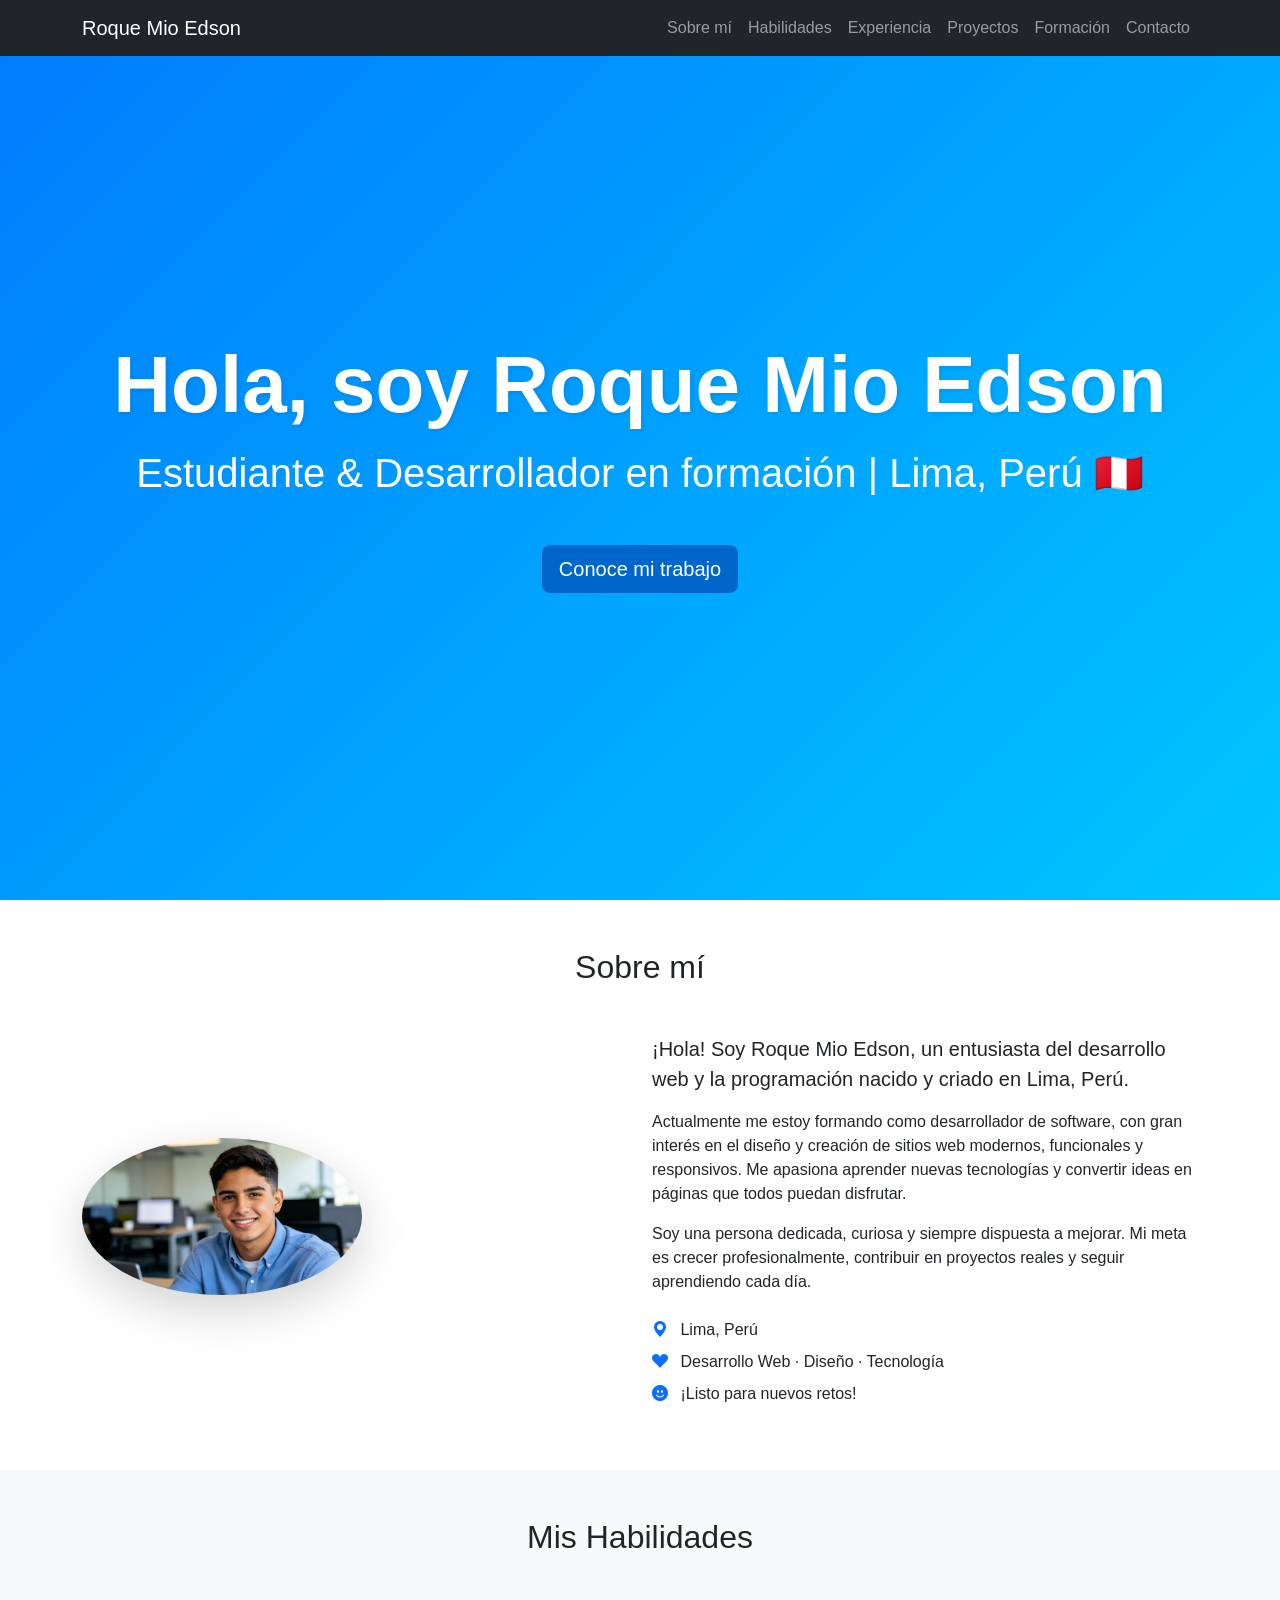
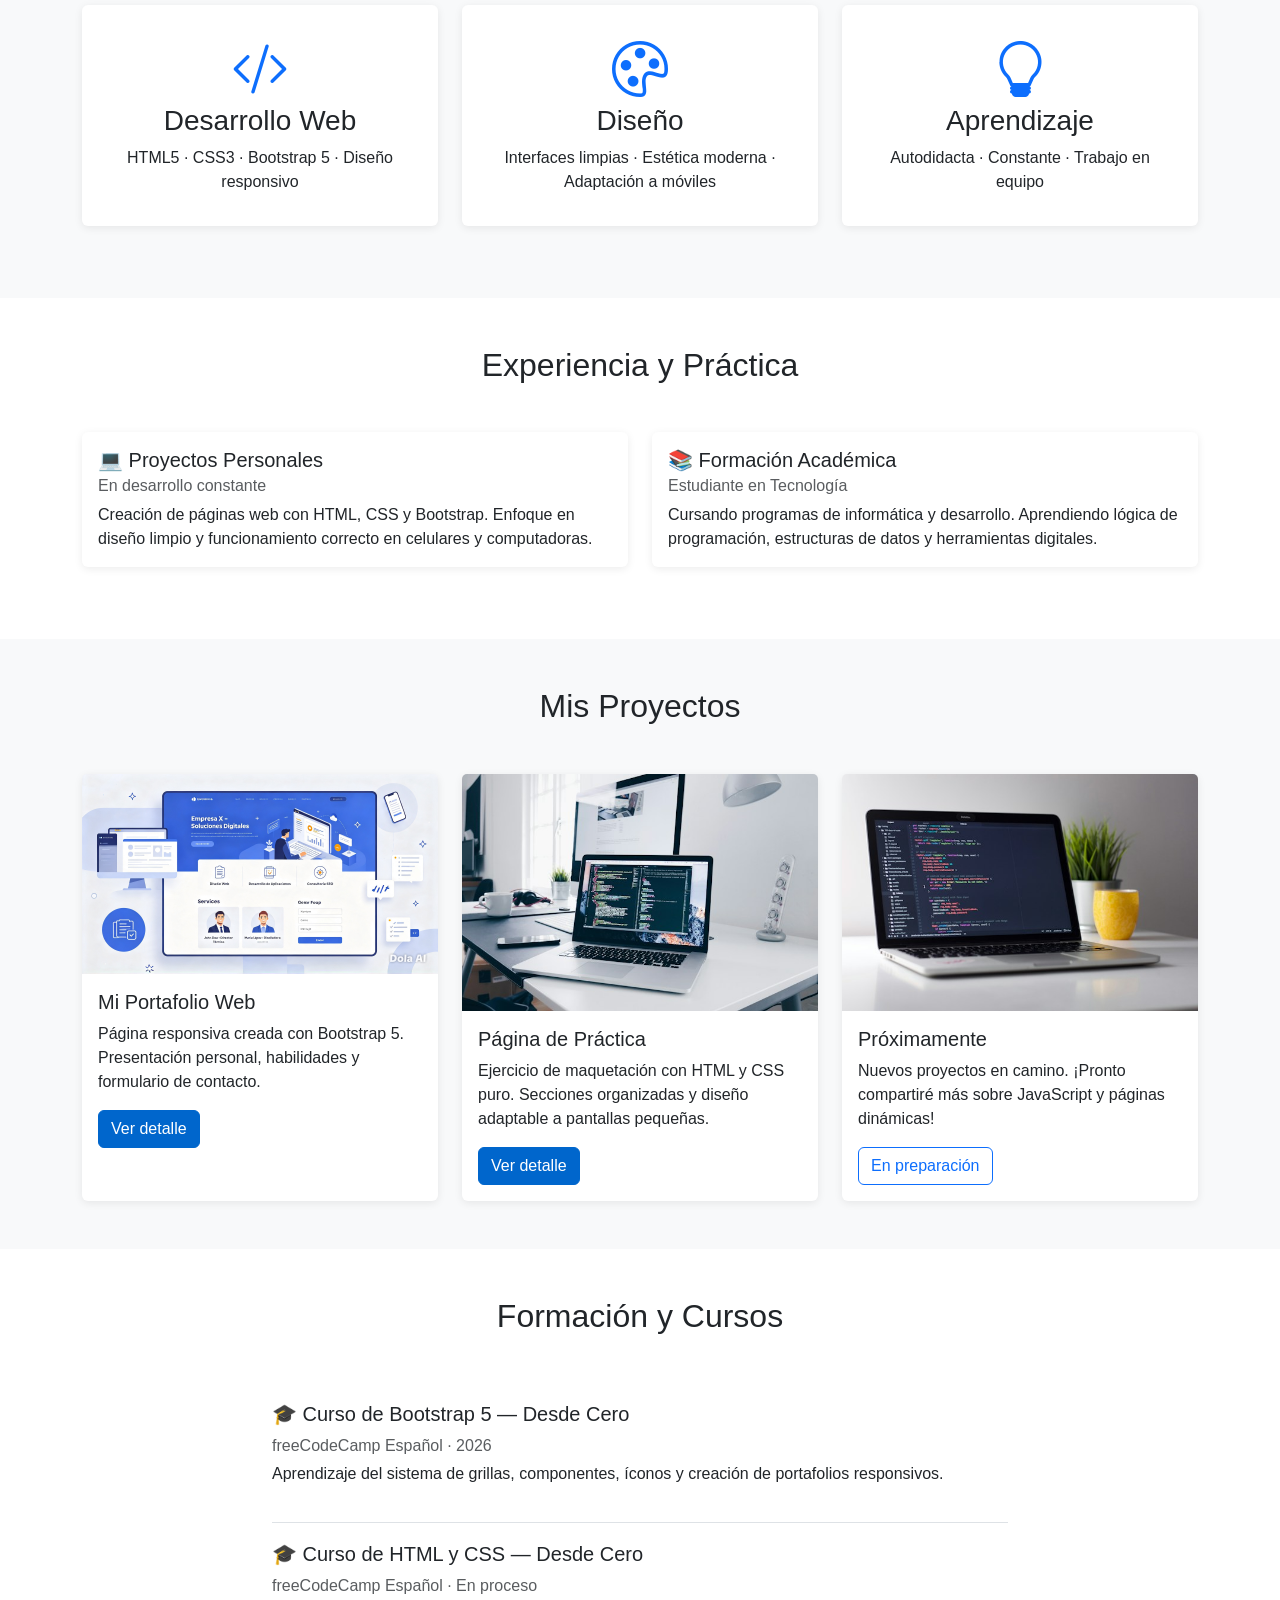
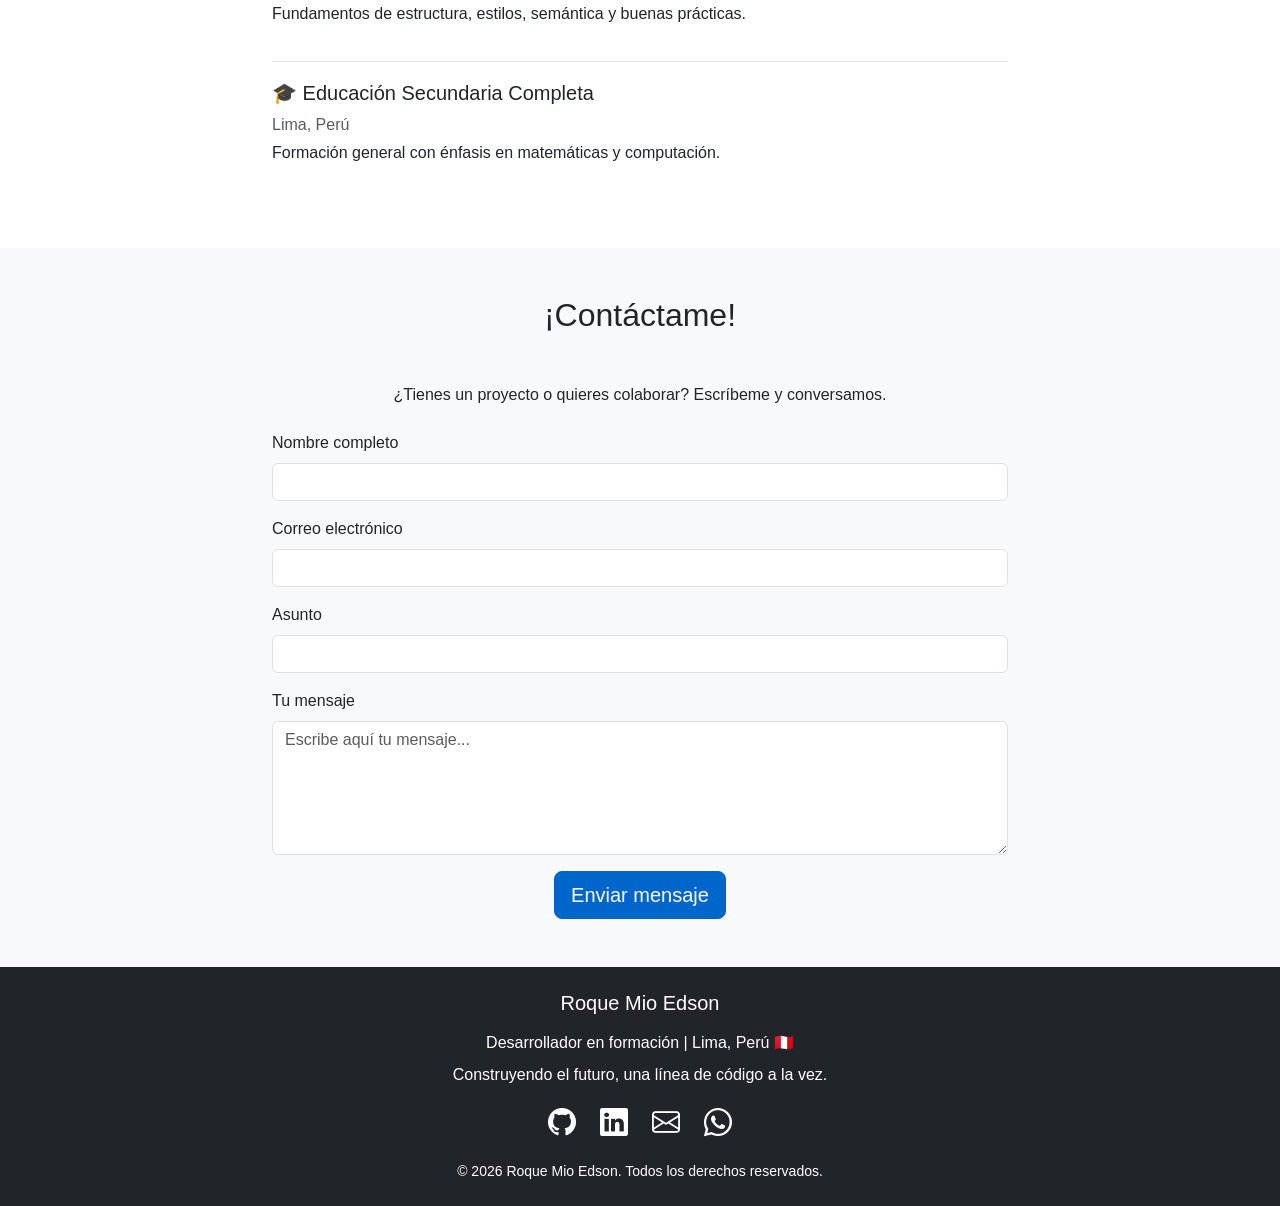
<file: index.html>
<!DOCTYPE html>
<html lang="es">
<head>
  <meta charset="UTF-8">
  <meta name="viewport" content="width=device-width, initial-scale=1.0">
  <title>Portafolio — Roque Mio Edson</title>
  <!-- Bootstrap CSS -->
  <link href="https://cdn.jsdelivr.net/npm/bootstrap@5.3.0/dist/css/bootstrap.min.css" rel="stylesheet">
  <!-- Bootstrap Icons -->
  <link rel="stylesheet" href="https://cdn.jsdelivr.net/npm/bootstrap-icons@1.10.5/font/bootstrap-icons.css">
  <!-- Estilo personalizado -->
  <link rel="stylesheet" href="color.css">
</head>
<body>

<!-- Barra de Navegación -->
<nav class="navbar navbar-expand-lg navbar-dark bg-dark fixed-top">
  <div class="container">
    <a class="navbar-brand" href="#hero">Roque Mio Edson</a>
    <button class="navbar-toggler" type="button" data-bs-toggle="collapse" data-bs-target="#navbarNav" aria-controls="navbarNav" aria-expanded="false" aria-label="Toggle navigation">
      <span class="navbar-toggler-icon"></span>
    </button>
    <div class="collapse navbar-collapse" id="navbarNav">
      <ul class="navbar-nav ms-auto">
        <li class="nav-item"><a class="nav-link" href="#sobre-mi">Sobre mí</a></li>
        <li class="nav-item"><a class="nav-link" href="#habilidades">Habilidades</a></li>
        <li class="nav-item"><a class="nav-link" href="#experiencia">Experiencia</a></li>
        <li class="nav-item"><a class="nav-link" href="#proyectos">Proyectos</a></li>
        <li class="nav-item"><a class="nav-link" href="#formacion">Formación</a></li>
        <li class="nav-item"><a class="nav-link" href="#contacto">Contacto</a></li>
      </ul>
    </div>
  </div>
</nav>

<!-- Sección Hero -->
<section id="hero" class="min-vh-100 d-flex flex-column justify-content-center align-items-center text-center">
  <h1 class="display-1 fw-bold mb-3">Hola, soy Roque Mio Edson</h1>
  <p class="display-6 mb-5">Estudiante & Desarrollador en formación | Lima, Perú 🇵🇪</p>
  <a href="#proyectos" class="btn btn-primary btn-lg">Conoce mi trabajo</a>
</section>

<!-- Sobre mí -->
<section id="sobre-mi" class="py-5">
  <div class="container">
    <h2 class="text-center mb-5">Sobre mí</h2>
    <div class="row align-items-center">
      <div class="col-md-6">
        <img src="perfil.png" alt="Foto de Roque Mio Edson" class="img-fluid rounded-circle mb-4 shadow-lg">
      </div>
      <div class="col-md-6">
        <p class="lead">¡Hola! Soy <strong>Roque Mio Edson</strong>, un entusiasta del desarrollo web y la programación nacido y criado en <strong>Lima, Perú</strong>.</p>
        <p>Actualmente me estoy formando como desarrollador de software, con gran interés en el diseño y creación de sitios web modernos, funcionales y responsivos. Me apasiona aprender nuevas tecnologías y convertir ideas en páginas que todos puedan disfrutar.</p>
        <p>Soy una persona dedicada, curiosa y siempre dispuesta a mejorar. Mi meta es crecer profesionalmente, contribuir en proyectos reales y seguir aprendiendo cada día.</p>
        <ul class="list-unstyled mt-4">
          <li class="mb-2"><i class="bi bi-geo-alt-fill text-primary me-2"></i> Lima, Perú</li>
          <li class="mb-2"><i class="bi bi-suit-heart-fill text-primary me-2"></i> Desarrollo Web · Diseño · Tecnología</li>
          <li><i class="bi bi-emoji-smile-fill text-primary me-2"></i> ¡Listo para nuevos retos!</li>
        </ul>
      </div>
    </div>
  </div>
</section>

<!-- Habilidades -->
<section id="habilidades" class="py-5 bg-light">
  <div class="container">
    <h2 class="text-center mb-5">Mis Habilidades</h2>
    <div class="row g-4">
      <div class="col-md-4 mb-4">
        <div class="card h-100 text-center p-3">
          <div class="card-body">
            <i class="bi bi-code-slash display-4 text-primary mb-3"></i>
            <h3 class="card-title">Desarrollo Web</h3>
            <p class="card-text">HTML5 · CSS3 · Bootstrap 5 · Diseño responsivo</p>
          </div>
        </div>
      </div>
      <div class="col-md-4 mb-4">
        <div class="card h-100 text-center p-3">
          <div class="card-body">
            <i class="bi bi-palette display-4 text-primary mb-3"></i>
            <h3 class="card-title">Diseño</h3>
            <p class="card-text">Interfaces limpias · Estética moderna · Adaptación a móviles</p>
          </div>
        </div>
      </div>
      <div class="col-md-4 mb-4">
        <div class="card h-100 text-center p-3">
          <div class="card-body">
            <i class="bi bi-lightbulb display-4 text-primary mb-3"></i>
            <h3 class="card-title">Aprendizaje</h3>
            <p class="card-text">Autodidacta · Constante · Trabajo en equipo</p>
          </div>
        </div>
      </div>
    </div>
  </div>
</section>

<!-- Experiencia -->
<section id="experiencia" class="py-5">
  <div class="container">
    <h2 class="text-center mb-5">Experiencia y Práctica</h2>
    <div class="row">
      <div class="col-md-6 mb-4">
        <div class="card h-100">
          <div class="card-body">
            <h5 class="card-title">💻 Proyectos Personales</h5>
            <h6 class="card-subtitle mb-2 text-muted">En desarrollo constante</h6>
            <p class="card-text">Creación de páginas web con HTML, CSS y Bootstrap. Enfoque en diseño limpio y funcionamiento correcto en celulares y computadoras.</p>
          </div>
        </div>
      </div>
      <div class="col-md-6 mb-4">
        <div class="card h-100">
          <div class="card-body">
            <h5 class="card-title">📚 Formación Académica</h5>
            <h6 class="card-subtitle mb-2 text-muted">Estudiante en Tecnología</h6>
            <p class="card-text">Cursando programas de informática y desarrollo. Aprendiendo lógica de programación, estructuras de datos y herramientas digitales.</p>
          </div>
        </div>
      </div>
    </div>
  </div>
</section>

<!-- Proyectos -->
<section id="proyectos" class="py-5 bg-light">
  <div class="container">
    <h2 class="text-center mb-5">Mis Proyectos</h2>
    <div class="row g-4">
      <div class="col-md-6 col-lg-4">
        <div class="card h-100">
          <img src="proyecto1.png" class="card-img-top" alt="Portafolio personal">
          <div class="card-body">
            <h5 class="card-title">Mi Portafolio Web</h5>
            <p class="card-text">Página responsiva creada con Bootstrap 5. Presentación personal, habilidades y formulario de contacto.</p>
            <a href="#" class="btn btn-primary">Ver detalle</a>
          </div>
        </div>
      </div>
      <div class="col-md-6 col-lg-4">
        <div class="card h-100">
          <img src="proyecto2.jpg" class="card-img-top" alt="Página de práctica">
          <div class="card-body">
            <h5 class="card-title">Página de Práctica</h5>
            <p class="card-text">Ejercicio de maquetación con HTML y CSS puro. Secciones organizadas y diseño adaptable a pantallas pequeñas.</p>
            <a href="#" class="btn btn-primary">Ver detalle</a>
          </div>
        </div>
      </div>
      <div class="col-md-6 col-lg-4">
        <div class="card h-100">
          <img src="proyecto3.jpg" class="card-img-top" alt="Próximo proyecto">
          <div class="card-body">
            <h5 class="card-title">Próximamente</h5>
            <p class="card-text">Nuevos proyectos en camino. ¡Pronto compartiré más sobre JavaScript y páginas dinámicas!</p>
            <a href="#" class="btn btn-outline-primary">En preparación</a>
          </div>
        </div>
      </div>
    </div>
  </div>
</section>

<!-- Formación -->
<section id="formacion" class="py-5">
  <div class="container">
    <h2 class="text-center mb-5">Formación y Cursos</h2>
    <div class="row justify-content-center">
      <div class="col-md-8">
        <ul class="list-group list-group-flush">
          <li class="list-group-item">
            <h5>🎓 Curso de Bootstrap 5 — Desde Cero</h5>
            <p class="text-muted mb-1">freeCodeCamp Español · 2026</p>
            <p>Aprendizaje del sistema de grillas, componentes, íconos y creación de portafolios responsivos.</p>
          </li>
          <li class="list-group-item">
            <h5>🎓 Curso de HTML y CSS — Desde Cero</h5>
            <p class="text-muted mb-1">freeCodeCamp Español · En proceso</p>
            <p>Fundamentos de estructura, estilos, semántica y buenas prácticas.</p>
          </li>
          <li class="list-group-item">
            <h5>🎓 Educación Secundaria Completa</h5>
            <p class="text-muted mb-1">Lima, Perú</p>
            <p>Formación general con énfasis en matemáticas y computación.</p>
          </li>
        </ul>
      </div>
    </div>
  </div>
</section>

<!-- Contacto -->
<section id="contacto" class="py-5 bg-light">
  <div class="container">
    <h2 class="text-center mb-5">¡Contáctame!</h2>
    <div class="row justify-content-center">
      <div class="col-md-8">
        <p class="text-center mb-4">¿Tienes un proyecto o quieres colaborar? Escríbeme y conversamos.</p>
        <form>
          <div class="mb-3">
            <label for="nombre" class="form-label">Nombre completo</label>
            <input type="text" class="form-control" id="nombre" required>
          </div>
          <div class="mb-3">
            <label for="email" class="form-label">Correo electrónico</label>
            <input type="email" class="form-control" id="email" required>
          </div>
          <div class="mb-3">
            <label for="asunto" class="form-label">Asunto</label>
            <input type="text" class="form-control" id="asunto">
          </div>
          <div class="mb-3">
            <label for="mensaje" class="form-label">Tu mensaje</label>
            <textarea class="form-control" id="mensaje" rows="5" required placeholder="Escribe aquí tu mensaje..."></textarea>
          </div>
          <div class="text-center">
            <button type="submit" class="btn btn-primary btn-lg">Enviar mensaje</button>
          </div>
        </form>
      </div>
    </div>
  </div>
</section>

<!-- Footer -->
<footer class="bg-dark text-white py-4">
  <div class="container text-center">
    <h5 class="mb-3">Roque Mio Edson</h5>
    <p class="mb-2">Desarrollador en formación | Lima, Perú 🇵🇪</p>
    <p class="mb-3">Construyendo el futuro, una línea de código a la vez.</p>
    <div class="fs-3 mb-3">
      <a href="#" class="text-white mx-2" title="GitHub"><i class="bi bi-github"></i></a>
      <a href="#" class="text-white mx-2" title="LinkedIn"><i class="bi bi-linkedin"></i></a>
      <a href="#" class="text-white mx-2" title="Correo"><i class="bi bi-envelope"></i></a>
      <a href="#" class="text-white mx-2" title="WhatsApp"><i class="bi bi-whatsapp"></i></a>
    </div>
    <p class="small mb-0">&copy; 2026 Roque Mio Edson. Todos los derechos reservados.</p>
  </div>
</footer>

<!-- Bootstrap JS Bundle -->
<script src="https://cdn.jsdelivr.net/npm/bootstrap@5.3.0/dist/js/bootstrap.bundle.min.js"></script>
</body>
</html>
</file>
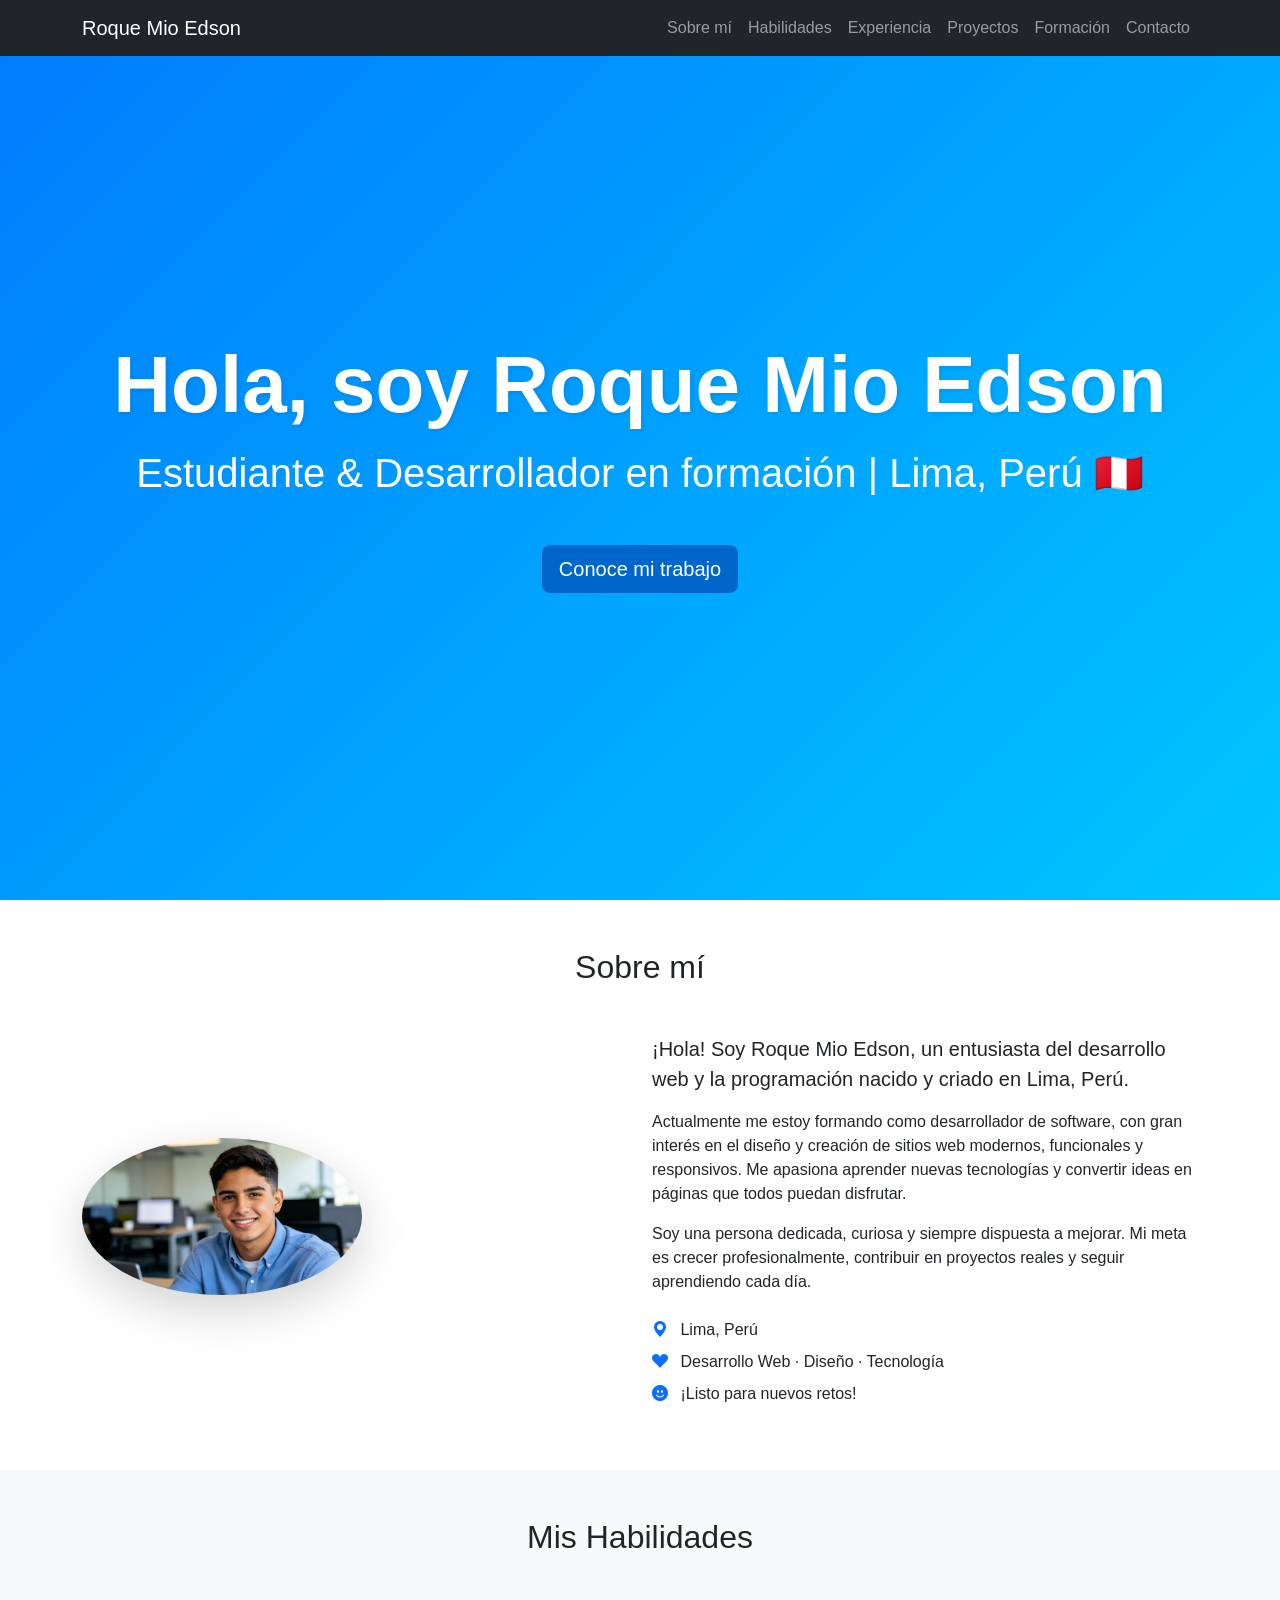
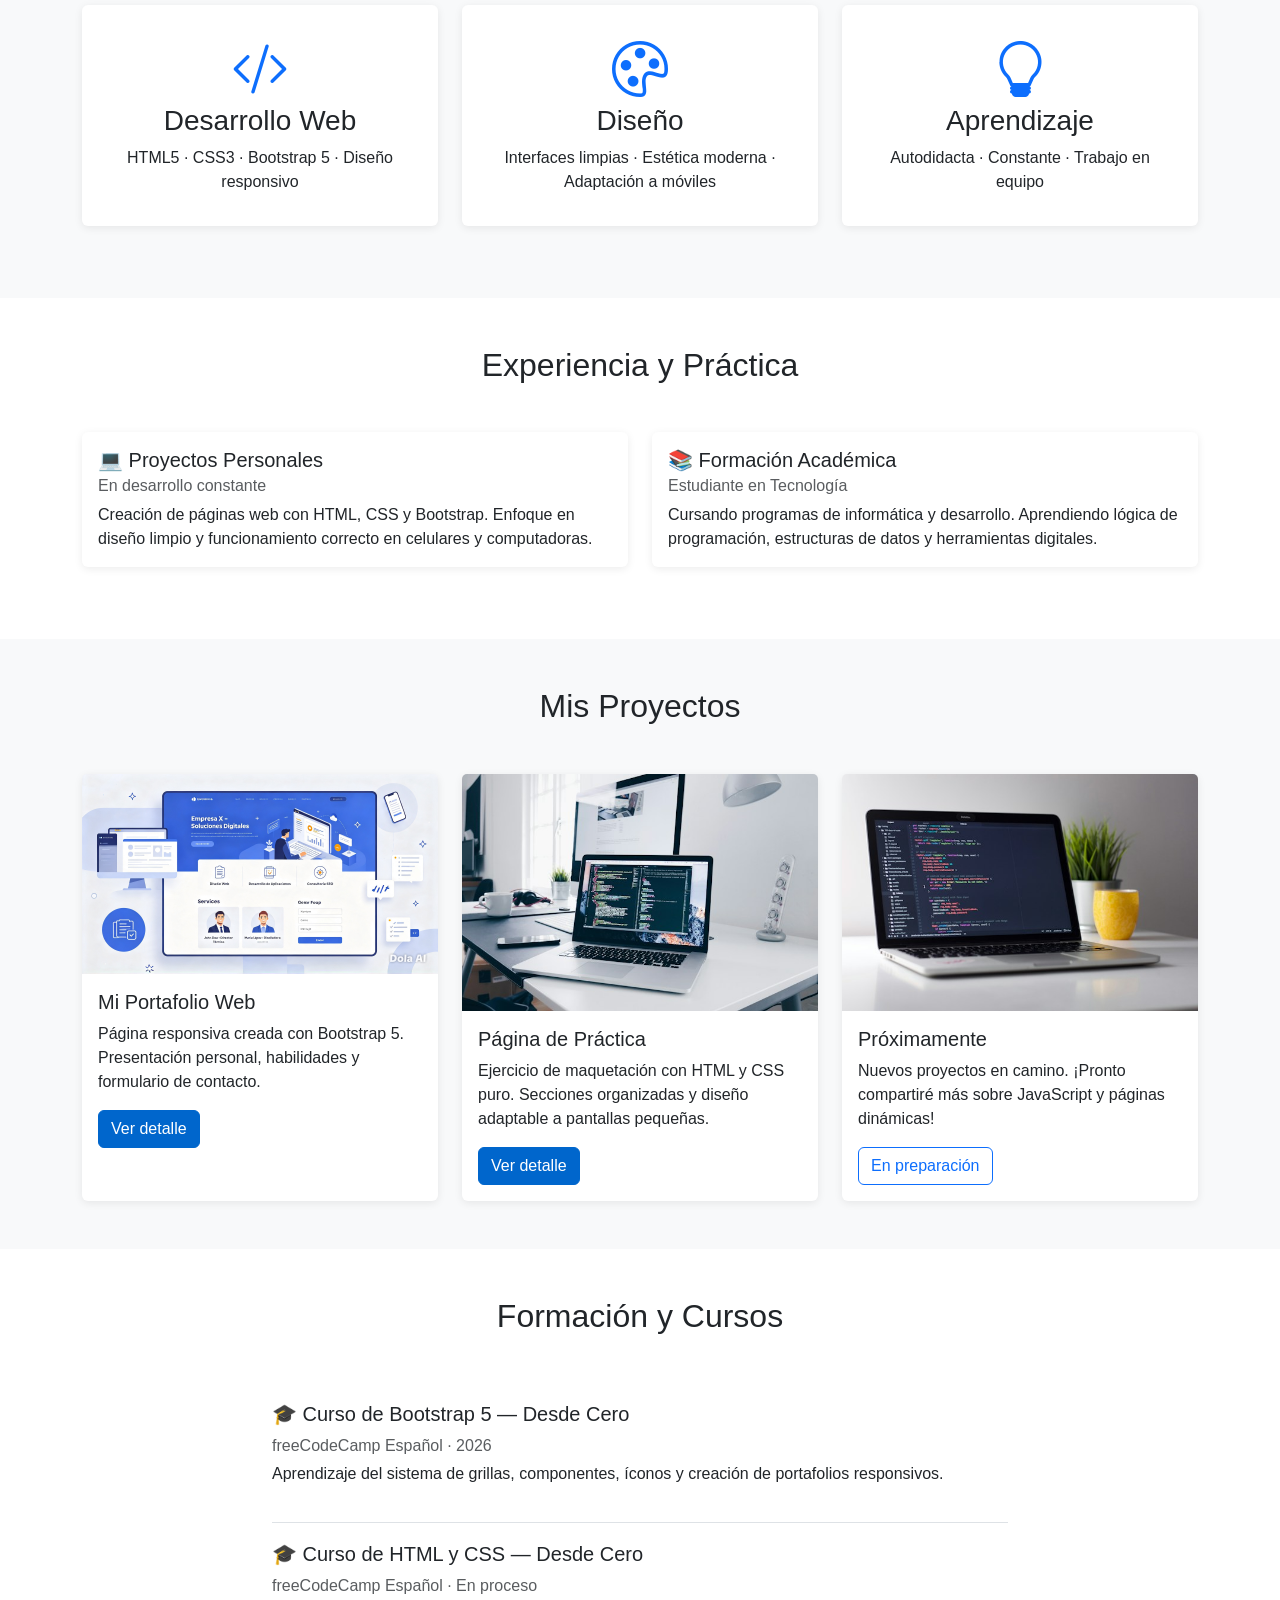
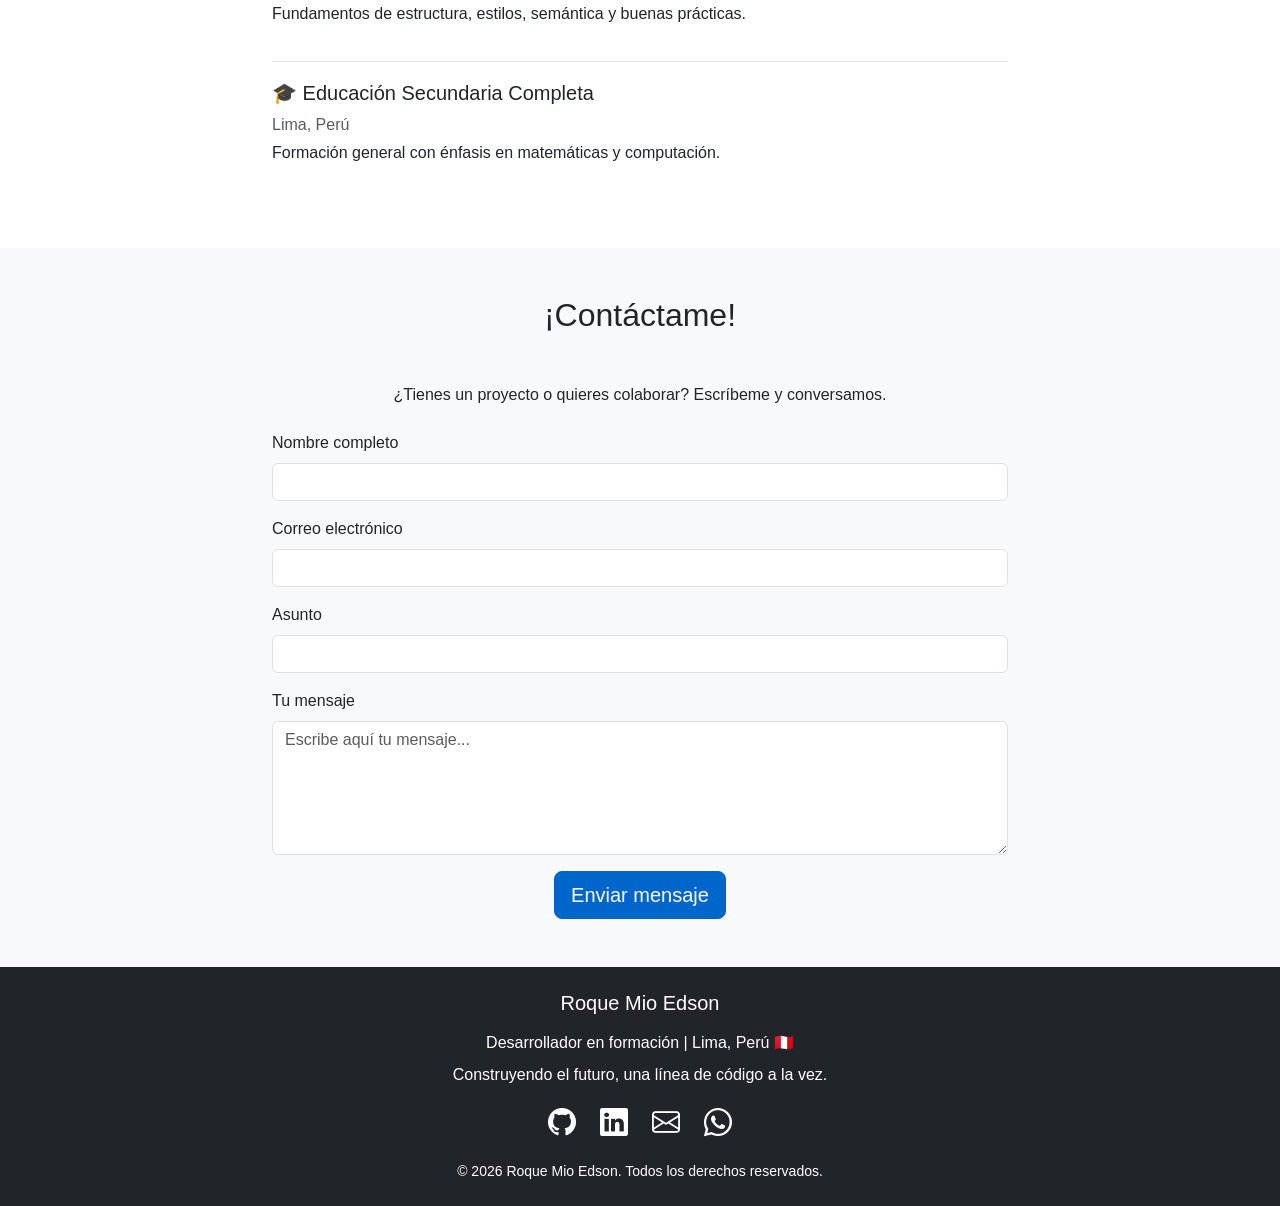
<file: datos.html>
<!DOCTYPE html>
<html lang="es">
<head>
  <meta charset="UTF-8">
  <meta name="viewport" content="width=device-width, initial-scale=1.0">
  <title>Portafolio — Roque Mio Edson</title>
  <!-- Bootstrap CSS -->
  <link href="https://cdn.jsdelivr.net/npm/bootstrap@5.3.0/dist/css/bootstrap.min.css" rel="stylesheet">
  <!-- Bootstrap Icons -->
  <link rel="stylesheet" href="https://cdn.jsdelivr.net/npm/bootstrap-icons@1.10.5/font/bootstrap-icons.css">
  <!-- Estilo personalizado -->
  <link rel="stylesheet" href="color.css">
</head>
<body>

<!-- Barra de Navegación -->
<nav class="navbar navbar-expand-lg navbar-dark bg-dark fixed-top">
  <div class="container">
    <a class="navbar-brand" href="#hero">Roque Mio Edson</a>
    <button class="navbar-toggler" type="button" data-bs-toggle="collapse" data-bs-target="#navbarNav" aria-controls="navbarNav" aria-expanded="false" aria-label="Toggle navigation">
      <span class="navbar-toggler-icon"></span>
    </button>
    <div class="collapse navbar-collapse" id="navbarNav">
      <ul class="navbar-nav ms-auto">
        <li class="nav-item"><a class="nav-link" href="#sobre-mi">Sobre mí</a></li>
        <li class="nav-item"><a class="nav-link" href="#habilidades">Habilidades</a></li>
        <li class="nav-item"><a class="nav-link" href="#experiencia">Experiencia</a></li>
        <li class="nav-item"><a class="nav-link" href="#proyectos">Proyectos</a></li>
        <li class="nav-item"><a class="nav-link" href="#formacion">Formación</a></li>
        <li class="nav-item"><a class="nav-link" href="#contacto">Contacto</a></li>
      </ul>
    </div>
  </div>
</nav>

<!-- Sección Hero -->
<section id="hero" class="min-vh-100 d-flex flex-column justify-content-center align-items-center text-center">
  <h1 class="display-1 fw-bold mb-3">Hola, soy Roque Mio Edson</h1>
  <p class="display-6 mb-5">Estudiante & Desarrollador en formación | Lima, Perú 🇵🇪</p>
  <a href="#proyectos" class="btn btn-primary btn-lg">Conoce mi trabajo</a>
</section>

<!-- Sobre mí -->
<section id="sobre-mi" class="py-5">
  <div class="container">
    <h2 class="text-center mb-5">Sobre mí</h2>
    <div class="row align-items-center">
      <div class="col-md-6">
        <img src="perfil.png" alt="Foto de Roque Mio Edson" class="img-fluid rounded-circle mb-4 shadow-lg">
      </div>
      <div class="col-md-6">
        <p class="lead">¡Hola! Soy <strong>Roque Mio Edson</strong>, un entusiasta del desarrollo web y la programación nacido y criado en <strong>Lima, Perú</strong>.</p>
        <p>Actualmente me estoy formando como desarrollador de software, con gran interés en el diseño y creación de sitios web modernos, funcionales y responsivos. Me apasiona aprender nuevas tecnologías y convertir ideas en páginas que todos puedan disfrutar.</p>
        <p>Soy una persona dedicada, curiosa y siempre dispuesta a mejorar. Mi meta es crecer profesionalmente, contribuir en proyectos reales y seguir aprendiendo cada día.</p>
        <ul class="list-unstyled mt-4">
          <li class="mb-2"><i class="bi bi-geo-alt-fill text-primary me-2"></i> Lima, Perú</li>
          <li class="mb-2"><i class="bi bi-suit-heart-fill text-primary me-2"></i> Desarrollo Web · Diseño · Tecnología</li>
          <li><i class="bi bi-emoji-smile-fill text-primary me-2"></i> ¡Listo para nuevos retos!</li>
        </ul>
      </div>
    </div>
  </div>
</section>

<!-- Habilidades -->
<section id="habilidades" class="py-5 bg-light">
  <div class="container">
    <h2 class="text-center mb-5">Mis Habilidades</h2>
    <div class="row g-4">
      <div class="col-md-4 mb-4">
        <div class="card h-100 text-center p-3">
          <div class="card-body">
            <i class="bi bi-code-slash display-4 text-primary mb-3"></i>
            <h3 class="card-title">Desarrollo Web</h3>
            <p class="card-text">HTML5 · CSS3 · Bootstrap 5 · Diseño responsivo</p>
          </div>
        </div>
      </div>
      <div class="col-md-4 mb-4">
        <div class="card h-100 text-center p-3">
          <div class="card-body">
            <i class="bi bi-palette display-4 text-primary mb-3"></i>
            <h3 class="card-title">Diseño</h3>
            <p class="card-text">Interfaces limpias · Estética moderna · Adaptación a móviles</p>
          </div>
        </div>
      </div>
      <div class="col-md-4 mb-4">
        <div class="card h-100 text-center p-3">
          <div class="card-body">
            <i class="bi bi-lightbulb display-4 text-primary mb-3"></i>
            <h3 class="card-title">Aprendizaje</h3>
            <p class="card-text">Autodidacta · Constante · Trabajo en equipo</p>
          </div>
        </div>
      </div>
    </div>
  </div>
</section>

<!-- Experiencia -->
<section id="experiencia" class="py-5">
  <div class="container">
    <h2 class="text-center mb-5">Experiencia y Práctica</h2>
    <div class="row">
      <div class="col-md-6 mb-4">
        <div class="card h-100">
          <div class="card-body">
            <h5 class="card-title">💻 Proyectos Personales</h5>
            <h6 class="card-subtitle mb-2 text-muted">En desarrollo constante</h6>
            <p class="card-text">Creación de páginas web con HTML, CSS y Bootstrap. Enfoque en diseño limpio y funcionamiento correcto en celulares y computadoras.</p>
          </div>
        </div>
      </div>
      <div class="col-md-6 mb-4">
        <div class="card h-100">
          <div class="card-body">
            <h5 class="card-title">📚 Formación Académica</h5>
            <h6 class="card-subtitle mb-2 text-muted">Estudiante en Tecnología</h6>
            <p class="card-text">Cursando programas de informática y desarrollo. Aprendiendo lógica de programación, estructuras de datos y herramientas digitales.</p>
          </div>
        </div>
      </div>
    </div>
  </div>
</section>

<!-- Proyectos -->
<section id="proyectos" class="py-5 bg-light">
  <div class="container">
    <h2 class="text-center mb-5">Mis Proyectos</h2>
    <div class="row g-4">
      <div class="col-md-6 col-lg-4">
        <div class="card h-100">
          <img src="proyecto1.png" class="card-img-top" alt="Portafolio personal">
          <div class="card-body">
            <h5 class="card-title">Mi Portafolio Web</h5>
            <p class="card-text">Página responsiva creada con Bootstrap 5. Presentación personal, habilidades y formulario de contacto.</p>
            <a href="#" class="btn btn-primary">Ver detalle</a>
          </div>
        </div>
      </div>
      <div class="col-md-6 col-lg-4">
        <div class="card h-100">
          <img src="proyecto2.jpg" class="card-img-top" alt="Página de práctica">
          <div class="card-body">
            <h5 class="card-title">Página de Práctica</h5>
            <p class="card-text">Ejercicio de maquetación con HTML y CSS puro. Secciones organizadas y diseño adaptable a pantallas pequeñas.</p>
            <a href="#" class="btn btn-primary">Ver detalle</a>
          </div>
        </div>
      </div>
      <div class="col-md-6 col-lg-4">
        <div class="card h-100">
          <img src="proyecto3.jpg" class="card-img-top" alt="Próximo proyecto">
          <div class="card-body">
            <h5 class="card-title">Próximamente</h5>
            <p class="card-text">Nuevos proyectos en camino. ¡Pronto compartiré más sobre JavaScript y páginas dinámicas!</p>
            <a href="#" class="btn btn-outline-primary">En preparación</a>
          </div>
        </div>
      </div>
    </div>
  </div>
</section>

<!-- Formación -->
<section id="formacion" class="py-5">
  <div class="container">
    <h2 class="text-center mb-5">Formación y Cursos</h2>
    <div class="row justify-content-center">
      <div class="col-md-8">
        <ul class="list-group list-group-flush">
          <li class="list-group-item">
            <h5>🎓 Curso de Bootstrap 5 — Desde Cero</h5>
            <p class="text-muted mb-1">freeCodeCamp Español · 2026</p>
            <p>Aprendizaje del sistema de grillas, componentes, íconos y creación de portafolios responsivos.</p>
          </li>
          <li class="list-group-item">
            <h5>🎓 Curso de HTML y CSS — Desde Cero</h5>
            <p class="text-muted mb-1">freeCodeCamp Español · En proceso</p>
            <p>Fundamentos de estructura, estilos, semántica y buenas prácticas.</p>
          </li>
          <li class="list-group-item">
            <h5>🎓 Educación Secundaria Completa</h5>
            <p class="text-muted mb-1">Lima, Perú</p>
            <p>Formación general con énfasis en matemáticas y computación.</p>
          </li>
        </ul>
      </div>
    </div>
  </div>
</section>

<!-- Contacto -->
<section id="contacto" class="py-5 bg-light">
  <div class="container">
    <h2 class="text-center mb-5">¡Contáctame!</h2>
    <div class="row justify-content-center">
      <div class="col-md-8">
        <p class="text-center mb-4">¿Tienes un proyecto o quieres colaborar? Escríbeme y conversamos.</p>
        <form>
          <div class="mb-3">
            <label for="nombre" class="form-label">Nombre completo</label>
            <input type="text" class="form-control" id="nombre" required>
          </div>
          <div class="mb-3">
            <label for="email" class="form-label">Correo electrónico</label>
            <input type="email" class="form-control" id="email" required>
          </div>
          <div class="mb-3">
            <label for="asunto" class="form-label">Asunto</label>
            <input type="text" class="form-control" id="asunto">
          </div>
          <div class="mb-3">
            <label for="mensaje" class="form-label">Tu mensaje</label>
            <textarea class="form-control" id="mensaje" rows="5" required placeholder="Escribe aquí tu mensaje..."></textarea>
          </div>
          <div class="text-center">
            <button type="submit" class="btn btn-primary btn-lg">Enviar mensaje</button>
          </div>
        </form>
      </div>
    </div>
  </div>
</section>

<!-- Footer -->
<footer class="bg-dark text-white py-4">
  <div class="container text-center">
    <h5 class="mb-3">Roque Mio Edson</h5>
    <p class="mb-2">Desarrollador en formación | Lima, Perú 🇵🇪</p>
    <p class="mb-3">Construyendo el futuro, una línea de código a la vez.</p>
    <div class="fs-3 mb-3">
      <a href="#" class="text-white mx-2" title="GitHub"><i class="bi bi-github"></i></a>
      <a href="#" class="text-white mx-2" title="LinkedIn"><i class="bi bi-linkedin"></i></a>
      <a href="#" class="text-white mx-2" title="Correo"><i class="bi bi-envelope"></i></a>
      <a href="#" class="text-white mx-2" title="WhatsApp"><i class="bi bi-whatsapp"></i></a>
    </div>
    <p class="small mb-0">&copy; 2026 Roque Mio Edson. Todos los derechos reservados.</p>
  </div>
</footer>

<!-- Bootstrap JS Bundle -->
<script src="https://cdn.jsdelivr.net/npm/bootstrap@5.3.0/dist/js/bootstrap.bundle.min.js"></script>
</body>
</html>
</file>
<file: color.css>
/* Estilos personalizados — Roque Mio Edson */
html {
  scroll-behavior: smooth;
}

body {
  font-family: 'Segoe UI', Roboto, Helvetica, Arial, sans-serif;
}

section {
  padding-top: 70px;
  padding-bottom: 70px;
}

/* Sección principal */
#hero {
  background: linear-gradient(135deg, #007bff 0%, #00c6ff 100%);
  color: white;
  padding-top: 100px;
}

#hero h1 {
  text-shadow: 2px 2px 4px rgba(0,0,0,0.1);
}

/* Tarjetas */
.card {
  transition: transform 0.3s ease, box-shadow 0.3s ease;
  border: none;
  box-shadow: 0 2px 8px rgba(0,0,0,0.08);
}

.card:hover {
  transform: translateY(-6px);
  box-shadow: 0 8px 20px rgba(0,0,0,0.12);
}

/* Imagen de perfil */
.rounded-circle {
  max-width: 280px;
}

/* Enlaces del pie */
footer a {
  text-decoration: none;
  transition: opacity 0.3s ease;
}

footer a:hover {
  opacity: 0.7;
}

/* Listas de formación */
.list-group-item {
  border-left: none;
  border-right: none;
  padding: 1.2rem 0;
}

/* Botones */
.btn-primary {
  background-color: #0066cc;
  border-color: #0066cc;
}

.btn-primary:hover {
  background-color: #0052a3;
  border-color: #0052a3;
}
</file>
